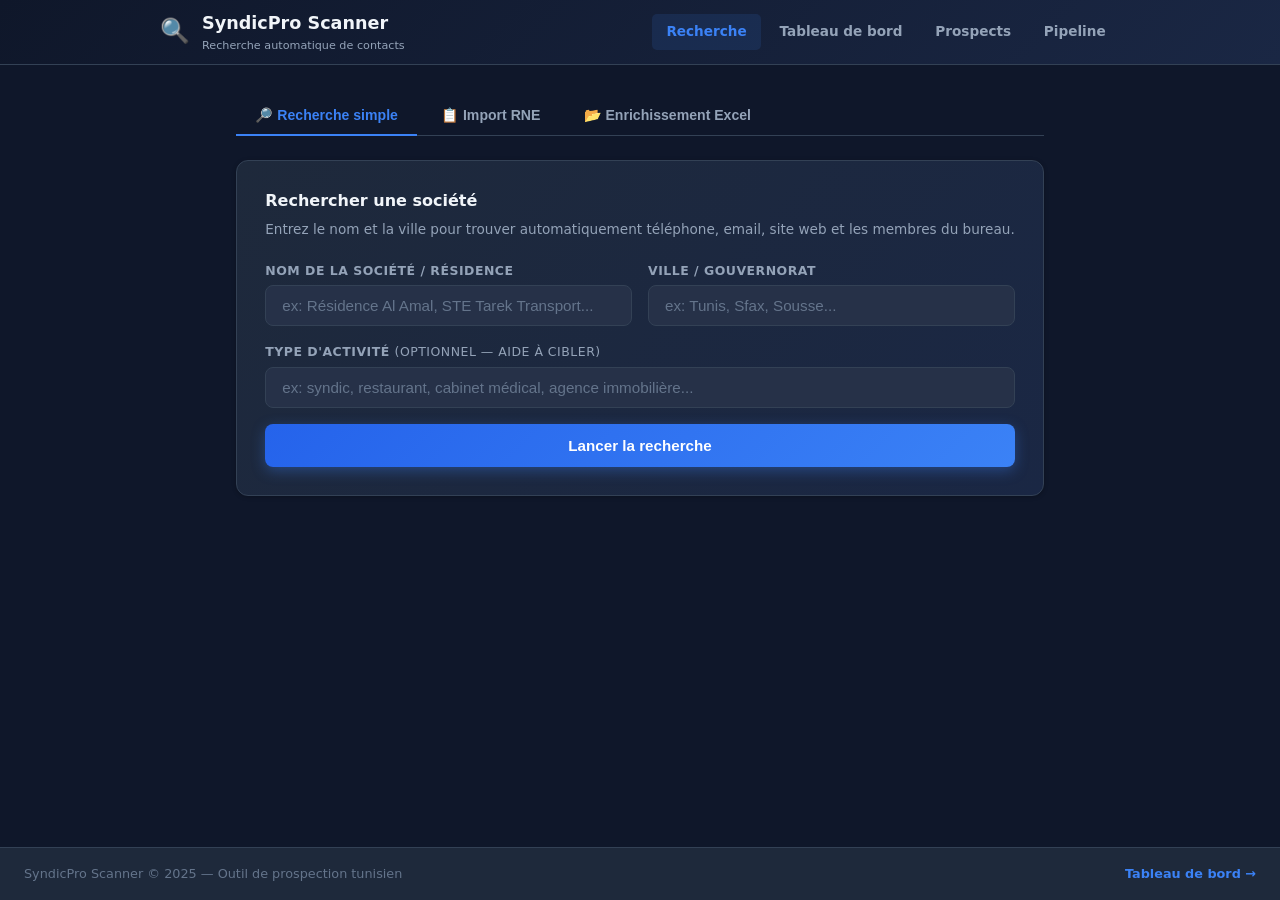
<file: frontend/index.html>
<!DOCTYPE html>
<html lang="fr">
<head>
  <meta charset="UTF-8">
  <meta name="viewport" content="width=device-width, initial-scale=1.0">
  <title>SyndicPro Scanner — Recherche de contacts syndics</title>
  <link rel="stylesheet" href="style.css?v=11">
  <link rel="icon" type="image/svg+xml" href="data:image/svg+xml,<svg xmlns='http://www.w3.org/2000/svg' viewBox='0 0 100 100'><text y='.9em' font-size='90'>🔍</text></svg>">
</head>
<body>

<!-- ── HEADER ── -->
<header class="header">
  <div class="header-inner">
    <div class="brand">
      <span class="brand-icon">🔍</span>
      <div>
        <span class="brand-name">SyndicPro Scanner</span>
        <span class="brand-sub">Recherche automatique de contacts</span>
      </div>
    </div>
    <nav class="nav-links">
      <a href="/" class="nav-link active">Recherche</a>
      <a href="/dashboard" class="nav-link">Tableau de bord</a>
      <a href="/prospects" class="nav-link">Prospects</a>
      <a href="/pipeline" class="nav-link">Pipeline</a>
    </nav>
  </div>
</header>

<!-- ── MAIN ── -->
<main class="container">

  <!-- Onglets -->
  <div class="tabs">
    <button class="tab-btn active" data-tab="search">🔎 Recherche simple</button>
    <button class="tab-btn" data-tab="rne">📋 Import RNE</button>
    <button class="tab-btn" data-tab="excel">📂 Enrichissement Excel</button>
  </div>

  <!-- ─ ONGLET : Recherche simple ─ -->
  <section id="tab-search" class="tab-content active">
    <div class="card search-card">
      <h2 class="card-title">Rechercher une société</h2>
      <p class="card-desc">Entrez le nom et la ville pour trouver automatiquement téléphone, email, site web et les membres du bureau.</p>

      <form id="searchForm" class="search-form">
        <div class="form-row">
          <div class="form-group">
            <label for="inputName">Nom de la société / résidence</label>
            <input type="text" id="inputName" placeholder="ex: Résidence Al Amal, STE Tarek Transport..." required>
          </div>
          <div class="form-group">
            <label for="inputCity">Ville / Gouvernorat</label>
            <input type="text" id="inputCity" placeholder="ex: Tunis, Sfax, Sousse..." required>
          </div>
        </div>
        <div class="form-row">
          <div class="form-group" style="flex:1">
            <label for="inputContext">Type d'activité <span style="color:#94a3b8;font-weight:400">(optionnel — aide à cibler)</span></label>
            <input type="text" id="inputContext" placeholder="ex: syndic, restaurant, cabinet médical, agence immobilière...">
          </div>
        </div>
        <button type="submit" class="btn-primary" id="searchBtn">
          <span id="searchBtnText">Lancer la recherche</span>
          <span id="searchBtnSpinner" class="spinner hidden"></span>
        </button>
      </form>

      <!-- Historique récent -->
      <div id="recentSearches" class="recent-searches" style="display:none;margin-top:1rem;padding-top:1rem;border-top:1px solid var(--border)">
        <div class="recent-label">🕐 Recherches récentes</div>
        <div class="recent-chips" id="recentChips"></div>
      </div>
    </div>

    <!-- Bannière cold start -->
    <div id="coldStartBanner" class="cold-start-banner hidden">
      <div class="spinner" style="width:18px;height:18px;border-width:2px"></div>
      <span>Le serveur se réveille, patientez 15–30 secondes…</span>
    </div>

    <!-- Sélection RNE (plusieurs candidats) -->
    <div id="candidatesBox" class="hidden">
      <div class="card candidates-card">
        <h3 class="card-title">Plusieurs résidences trouvées dans le RNE — choisissez la bonne :</h3>
        <p class="card-desc" style="margin-bottom:.75rem">Cliquez sur la résidence qui correspond à votre recherche.</p>
        <div id="candidatesList" class="candidates-list"></div>
      </div>
    </div>

    <!-- Résultats -->
    <div id="resultBox" class="hidden">
      <div class="card result-card" id="resultCard">
        <div class="result-header">
          <div>
            <h3 id="resName" class="result-name"></h3>
            <span id="resCity" class="result-city"></span>
          </div>
          <div id="resBadge" class="found-badge"></div>
        </div>

        <div class="contacts-grid" id="contactsGrid"></div>

        <div class="confidence-bar-wrap" id="confWrap">
          <div class="conf-label">
            Indice de confiance global : <strong id="confValue"></strong>
          </div>
          <div class="conf-bar-bg">
            <div class="conf-bar-fill" id="confBar"></div>
          </div>
        </div>

        <div id="sourcesRow" class="sources-row"></div>
        <div id="allContactsRow" class="all-contacts-row hidden"></div>
      </div>
    </div>

    <!-- Erreur -->
    <div id="errorBox" class="alert-error hidden"></div>
  </section>

  <!-- ─ ONGLET : Import RNE ─ -->
  <section id="tab-rne" class="tab-content hidden">
    <div class="card">
      <h2 class="card-title">Importer la base RNE (1427 syndics)</h2>
      <p class="card-desc">
        Importez votre fichier Excel SyndicPro (<code>Syndics_Tunisie_SyndicPro_v2.xlsx</code>)
        pour peupler la base de données avec les 1427 syndics. Les contacts seront cherchés
        lors de chaque recherche individuelle.
      </p>

      <div class="upload-zone" id="rneUploadZone">
        <div class="upload-icon">📋</div>
        <p>Glissez-déposez votre fichier RNE ici<br>ou <label for="rneFileInput" class="file-link">parcourir</label></p>
        <input type="file" id="rneFileInput" accept=".xlsx,.xls" class="hidden">
        <p id="rneFileName" class="file-name hidden"></p>
      </div>

      <button class="btn-primary" id="rneImportBtn" disabled>
        <span id="rneImportText">Importer les syndics</span>
        <span id="rneImportSpinner" class="spinner hidden"></span>
      </button>

      <div id="rneResult" class="hidden" style="margin-top:1rem;padding:1rem;background:#dcfce7;border-radius:8px;color:#16a34a;font-weight:600"></div>
      <div id="rneError" class="alert-error hidden"></div>
    </div>
  </section>

  <!-- ─ ONGLET : Import Excel ─ -->
  <section id="tab-excel" class="tab-content hidden">
    <div class="card">
      <h2 class="card-title">Enrichissement en masse via Excel</h2>
      <p class="card-desc">
        Importez un fichier <code>.xlsx</code> contenant une colonne <strong>Nom Résidence (FR)</strong>
        et une colonne <strong>Ville</strong>. Le fichier sera enrichi avec téléphone, email,
        site web et indice de confiance pour chaque ligne.
      </p>

      <div class="upload-zone" id="uploadZone">
        <div class="upload-icon">📄</div>
        <p>Glissez-déposez votre fichier ici<br>ou <label for="fileInput" class="file-link">parcourir</label></p>
        <input type="file" id="fileInput" accept=".xlsx,.xls" class="hidden">
        <p id="fileName" class="file-name hidden"></p>
      </div>

      <div class="form-group" style="margin-top:.75rem">
        <label for="excelContext">Type d'activité <span style="color:#94a3b8;font-weight:400">(optionnel — s'applique à toutes les lignes si la colonne Type est absente)</span></label>
        <input type="text" id="excelContext" placeholder="ex: syndic, restaurant, cabinet médical…">
      </div>

      <button class="btn-primary" id="enrichBtn" disabled style="margin-top:.5rem">
        <span id="enrichBtnText">Enrichir le fichier</span>
        <span id="enrichSpinner" class="spinner hidden"></span>
      </button>

      <div id="enrichProgress" class="enrich-info hidden">
        <div style="display:flex;align-items:center;gap:.75rem;margin-bottom:.5rem">
          <div class="spinner-large"></div>
          <span id="enrichProgText" style="font-size:.88rem;color:var(--text-muted)">Démarrage…</span>
        </div>
        <div class="progress-wrap">
          <div id="enrichProgBar" class="progress-fill" style="width:0%"></div>
        </div>
        <p style="font-size:.78rem;color:var(--text-dim);margin-top:.4rem">Traitement en arrière-plan — restez sur cette page pour télécharger le résultat.</p>
      </div>

      <div id="enrichError" class="alert-error hidden"></div>
    </div>

    <div class="card tips-card">
      <h3 class="card-title">Format requis</h3>
      <table class="tips-table">
        <thead>
          <tr><th>Colonnes requises</th><th>Colonnes ajoutées automatiquement</th></tr>
        </thead>
        <tbody>
          <tr>
            <td>Nom Résidence / Nom (col. A) · Ville (col. B)</td>
            <td>Téléphone · Email · Site Web · Président / Gérant · Membres (bureau) · Adresse officielle · Confiance (%) · Sources · Tous les téléphones · Tous les emails</td>
          </tr>
        </tbody>
      </table>
    </div>
  </section>

</main>

<!-- ── FOOTER ── -->
<footer class="footer">
  <span>SyndicPro Scanner &copy; 2025 — Outil de prospection tunisien</span>
  <a href="/dashboard" class="footer-link">Tableau de bord →</a>
</footer>

<script src="app.js?v=10"></script>
</body>
</html>
</file>
<file: frontend/style.css>
/* ── Reset & Variables ── */
*, *::before, *::after { box-sizing: border-box; margin: 0; padding: 0; }

:root {
  --bg:          #0F172A;
  --bg2:         #1E293B;
  --bg3:         #263148;
  --border:      #334155;
  --border-lt:   #3f5068;
  --blue:        #3B82F6;
  --blue-dk:     #2563EB;
  --blue-lt:     rgba(59,130,246,.12);
  --green:       #10B981;
  --green-lt:    rgba(16,185,129,.12);
  --red:         #EF4444;
  --red-lt:      rgba(239,68,68,.12);
  --amber:       #F59E0B;
  --amber-lt:    rgba(245,158,11,.12);
  --text:        #F1F5F9;
  --text-muted:  #94A3B8;
  --text-dim:    #64748B;
  --white:       #FFFFFF;
  --shadow:      0 4px 24px rgba(0,0,0,.35);
  --shadow-sm:   0 1px 4px rgba(0,0,0,.25);
  --radius:      12px;
  --radius-sm:   8px;
  --radius-xs:   5px;
}

body {
  font-family: 'Segoe UI', system-ui, -apple-system, sans-serif;
  background: var(--bg);
  color: var(--text);
  line-height: 1.55;
  min-height: 100vh;
  display: flex;
  flex-direction: column;
}

/* ── Scrollbar ── */
::-webkit-scrollbar { width: 6px; height: 6px; }
::-webkit-scrollbar-track { background: var(--bg2); }
::-webkit-scrollbar-thumb { background: var(--border); border-radius: 99px; }

/* ── Header ── */
.header {
  background: linear-gradient(135deg, #0F172A 0%, #1a2744 100%);
  border-bottom: 1px solid var(--border);
  padding: 0 1.5rem;
  position: sticky; top: 0; z-index: 100;
  backdrop-filter: blur(8px);
}
.header-inner {
  max-width: 960px; margin: 0 auto;
  display: flex; align-items: center; justify-content: space-between;
  height: 64px; gap: 1rem;
}
.brand { display: flex; align-items: center; gap: .75rem; }
.brand-icon { font-size: 1.5rem; }
.brand-name { font-size: 1.1rem; font-weight: 800; display: block; color: var(--text); }
.brand-sub { font-size: .7rem; color: var(--text-muted); display: block; }

.nav-links { display: flex; gap: .25rem; }
.nav-link {
  padding: .45rem .9rem; border-radius: var(--radius-xs);
  color: var(--text-muted); text-decoration: none;
  font-size: .85rem; font-weight: 600;
  transition: background .15s, color .15s;
}
.nav-link:hover { background: var(--bg3); color: var(--text); }
.nav-link.active { background: var(--blue-lt); color: var(--blue); }

/* ── Container ── */
.container { max-width: 960px; margin: 2rem auto; padding: 0 1.25rem; flex: 1; }

/* ── Tabs ── */
.tabs {
  display: flex; gap: .3rem; margin-bottom: 1.5rem;
  border-bottom: 1px solid var(--border); padding-bottom: 0;
}
.tab-btn {
  background: none; border: none;
  padding: .65rem 1.2rem;
  border-bottom: 2px solid transparent; margin-bottom: -1px;
  font-size: .88rem; font-weight: 600;
  color: var(--text-muted); cursor: pointer;
  transition: color .15s, border-color .15s;
  border-radius: var(--radius-xs) var(--radius-xs) 0 0;
}
.tab-btn:hover { color: var(--text); }
.tab-btn.active { color: var(--blue); border-bottom-color: var(--blue); }

.tab-content { display: none; }
.tab-content.active { display: block; }

/* ── Cards ── */
.card {
  background: var(--bg2);
  border: 1px solid var(--border);
  border-radius: var(--radius);
  padding: 1.75rem;
  margin-bottom: 1.25rem;
  box-shadow: var(--shadow-sm);
}
.card-title { font-size: 1rem; font-weight: 700; margin-bottom: .35rem; color: var(--text); }
.card-desc { font-size: .85rem; color: var(--text-muted); margin-bottom: 1.25rem; line-height: 1.6; }

/* ── Search form ── */
.search-card { background: linear-gradient(135deg, var(--bg2) 0%, #1a2744 100%); }
.search-form { display: flex; flex-direction: column; gap: 1rem; }
.form-row { display: flex; gap: 1rem; flex-wrap: wrap; }
.form-group { flex: 1; min-width: 180px; display: flex; flex-direction: column; gap: .3rem; position: relative; }
.form-group label { font-size: .78rem; font-weight: 700; color: var(--text-muted); text-transform: uppercase; letter-spacing: .04em; }
.form-group input {
  padding: .7rem 1rem;
  background: var(--bg3);
  border: 1px solid var(--border);
  border-radius: var(--radius-sm);
  font-size: .95rem; color: var(--text);
  transition: border-color .15s, box-shadow .15s;
  outline: none;
}
.form-group input::placeholder { color: var(--text-dim); }
.form-group input:focus {
  border-color: var(--blue);
  box-shadow: 0 0 0 3px rgba(59,130,246,.18);
}

/* Autocomplete dropdown */
.autocomplete-list {
  position: absolute; top: calc(100% + 4px); left: 0; right: 0;
  background: var(--bg2); border: 1px solid var(--border);
  border-radius: var(--radius-sm); z-index: 200;
  max-height: 200px; overflow-y: auto;
  box-shadow: var(--shadow);
}
.autocomplete-item {
  padding: .55rem 1rem; font-size: .88rem; cursor: pointer;
  color: var(--text); transition: background .1s;
}
.autocomplete-item:hover, .autocomplete-item.active { background: var(--bg3); color: var(--blue); }

/* Recent searches */
.recent-searches { margin-top: .75rem; }
.recent-label { font-size: .75rem; color: var(--text-dim); margin-bottom: .4rem; }
.recent-chips { display: flex; flex-wrap: wrap; gap: .4rem; }
.recent-chip {
  background: var(--bg3); border: 1px solid var(--border);
  border-radius: 99px; padding: .2rem .75rem;
  font-size: .78rem; color: var(--text-muted); cursor: pointer;
  transition: background .15s, color .15s;
}
.recent-chip:hover { background: var(--blue-lt); color: var(--blue); border-color: var(--blue); }

/* ── Buttons ── */
.btn-primary {
  display: inline-flex; align-items: center; justify-content: center; gap: .5rem;
  background: linear-gradient(135deg, var(--blue-dk), var(--blue));
  color: var(--white); border: none; border-radius: var(--radius-sm);
  padding: .8rem 2rem; font-size: .95rem; font-weight: 700;
  cursor: pointer; transition: transform .1s, box-shadow .15s;
  box-shadow: 0 4px 14px rgba(59,130,246,.35);
}
.btn-primary:hover { transform: translateY(-1px); box-shadow: 0 6px 20px rgba(59,130,246,.45); }
.btn-primary:active { transform: scale(.98); }
.btn-primary:disabled { background: var(--bg3); color: var(--text-dim); box-shadow: none; cursor: not-allowed; }

.btn-secondary {
  display: inline-flex; align-items: center; gap: .4rem;
  background: var(--bg3); color: var(--text-muted);
  border: 1px solid var(--border); border-radius: var(--radius-sm);
  padding: .5rem 1.1rem; font-size: .85rem; font-weight: 600;
  cursor: pointer; transition: background .15s, color .15s; text-decoration: none;
}
.btn-secondary:hover { background: var(--border); color: var(--text); }

.btn-danger {
  background: var(--red-lt); color: var(--red);
  border: 1px solid rgba(239,68,68,.3);
  border-radius: var(--radius-sm); padding: .5rem 1.1rem;
  font-size: .85rem; font-weight: 600; cursor: pointer;
  transition: background .15s;
}
.btn-danger:hover { background: rgba(239,68,68,.22); }

/* ── Result card ── */
.result-header {
  display: flex; justify-content: space-between; align-items: flex-start;
  margin-bottom: 1.25rem; flex-wrap: wrap; gap: .5rem;
}
.result-name { font-size: 1.15rem; font-weight: 800; color: var(--text); }
.result-city { font-size: .82rem; color: var(--text-muted); margin-top: .2rem; }

.found-badge { padding: .3rem .85rem; border-radius: 20px; font-size: .75rem; font-weight: 700; white-space: nowrap; }
.found-badge.found { background: var(--green-lt); color: var(--green); border: 1px solid rgba(16,185,129,.25); }
.found-badge.not-found { background: var(--red-lt); color: var(--red); border: 1px solid rgba(239,68,68,.25); }
.found-badge.cached { background: var(--amber-lt); color: var(--amber); border: 1px solid rgba(245,158,11,.25); }

/* Contact items */
.contacts-grid {
  display: grid; grid-template-columns: repeat(auto-fit, minmax(190px, 1fr));
  gap: .75rem; margin-bottom: 1.25rem;
}
.contact-item {
  background: var(--bg3); border: 1px solid var(--border);
  border-radius: var(--radius-sm); padding: .85rem 1rem;
  position: relative; transition: border-color .15s;
}
.contact-item:hover { border-color: var(--border-lt); }
.contact-item.has-value { border-color: rgba(59,130,246,.3); }
.contact-icon { font-size: 1rem; margin-bottom: .3rem; }
.contact-label {
  font-size: .68rem; font-weight: 700; color: var(--text-dim);
  text-transform: uppercase; letter-spacing: .06em; margin-bottom: .25rem;
}
.contact-value { font-size: .92rem; font-weight: 600; color: var(--text); word-break: break-all; }
.contact-value a { color: var(--blue); text-decoration: none; }
.contact-value a:hover { text-decoration: underline; }
.contact-empty { color: var(--text-dim); font-weight: 400; font-style: italic; font-size: .85rem; }

/* Copy + action buttons */
.contact-actions { position: absolute; top: .5rem; right: .5rem; display: flex; gap: .25rem; opacity: 0; transition: opacity .15s; }
.contact-item:hover .contact-actions { opacity: 1; }
.btn-copy, .btn-action {
  background: var(--bg2); border: 1px solid var(--border);
  border-radius: 4px; padding: .2rem .38rem; cursor: pointer;
  font-size: .72rem; line-height: 1; transition: background .15s, color .15s; color: var(--text-muted);
}
.btn-copy:hover { background: var(--blue-lt); border-color: var(--blue); color: var(--blue); }
.btn-action:hover { background: var(--green-lt); border-color: var(--green); color: var(--green); }

/* Confidence bar */
.confidence-bar-wrap { margin-bottom: 1rem; }
.conf-label { font-size: .8rem; color: var(--text-muted); margin-bottom: .35rem; }
.conf-bar-bg { background: var(--bg3); border-radius: 99px; height: 8px; overflow: hidden; }
.conf-bar-fill { height: 100%; border-radius: 99px; transition: width .7s cubic-bezier(.22,.68,0,1.2); }

.sources-row { font-size: .78rem; color: var(--text-dim); }
.source-chip {
  display: inline-block; background: var(--blue-lt); color: var(--blue);
  border-radius: 99px; padding: .18rem .6rem; margin: .15rem;
  font-weight: 600; font-size: .72rem; border: 1px solid rgba(59,130,246,.2);
}

.all-contacts-row {
  margin-top: .75rem; font-size: .82rem; color: var(--text-muted);
  border-top: 1px solid var(--border); padding-top: .75rem;
}
.toggle-link { color: var(--blue); cursor: pointer; font-size: .78rem; text-decoration: underline; }

/* Members */
.members-section { margin-bottom: .85rem; }
.members-title {
  font-size: .75rem; font-weight: 700; color: var(--text-dim);
  text-transform: uppercase; letter-spacing: .05em; margin-bottom: .5rem;
}
.members-grid { display: grid; grid-template-columns: repeat(auto-fit, minmax(180px, 1fr)); gap: .5rem; }
.member-card {
  border-radius: var(--radius-sm); padding: .7rem .9rem;
  border: 1px solid var(--border); background: var(--bg3);
}
.member-card.role-president { background: rgba(59,130,246,.08); border-color: rgba(59,130,246,.3); }
.member-card.role-tresorier { background: rgba(245,158,11,.08); border-color: rgba(245,158,11,.3); }
.member-role { font-size: .68rem; font-weight: 700; color: var(--text-dim); text-transform: uppercase; letter-spacing: .04em; margin-bottom: .15rem; }
.member-name { font-size: .9rem; font-weight: 600; color: var(--text); }
.member-name-latin { font-size: .78rem; color: var(--text-muted); font-style: italic; }

.address-row { font-size: .83rem; color: var(--text-muted); margin-bottom: .5rem; padding: .5rem 0; border-top: 1px solid var(--border); }
.extras-row { font-size: .8rem; color: var(--text-dim); margin-bottom: .25rem; }

/* ── Upload zone ── */
.upload-zone {
  border: 2px dashed var(--border); border-radius: var(--radius);
  padding: 2.5rem 1rem; text-align: center; cursor: pointer;
  transition: border-color .15s, background .15s; margin-bottom: 1.25rem;
}
.upload-zone:hover, .upload-zone.drag-over { border-color: var(--blue); background: var(--blue-lt); }
.upload-icon { font-size: 2.5rem; margin-bottom: .5rem; }
.upload-zone p { font-size: .88rem; color: var(--text-muted); line-height: 1.8; }
.file-link { color: var(--blue); cursor: pointer; font-weight: 600; }
.file-name { font-weight: 600; color: var(--green); margin-top: .5rem; }

/* ── Stats grid ── */
.stats-grid {
  display: grid; grid-template-columns: repeat(auto-fit, minmax(130px, 1fr));
  gap: 1rem; margin-bottom: 1.5rem;
}
.stat-card {
  background: var(--bg2); border: 1px solid var(--border);
  border-radius: var(--radius); padding: 1.1rem 1.25rem; text-align: center;
  transition: border-color .15s, transform .15s;
}
.stat-card:hover { border-color: var(--border-lt); transform: translateY(-1px); }
.stat-number { font-size: 1.9rem; font-weight: 800; color: var(--blue); line-height: 1; }
.stat-label { font-size: .72rem; color: var(--text-dim); margin-top: .35rem; font-weight: 600; text-transform: uppercase; letter-spacing: .04em; }

/* ── Results table ── */
.results-toolbar {
  display: flex; align-items: center; gap: .6rem; flex-wrap: wrap; margin-bottom: 1rem;
}
.filter-select {
  padding: .48rem .85rem; background: var(--bg3);
  border: 1px solid var(--border); border-radius: var(--radius-sm);
  font-size: .85rem; color: var(--text); outline: none; cursor: pointer;
}
.filter-select:focus { border-color: var(--blue); }

/* Search in table */
.table-search {
  padding: .48rem .9rem; background: var(--bg3);
  border: 1px solid var(--border); border-radius: var(--radius-sm);
  font-size: .85rem; color: var(--text); outline: none; flex: 1; min-width: 160px;
}
.table-search::placeholder { color: var(--text-dim); }
.table-search:focus { border-color: var(--blue); }

.results-table-wrap { overflow-x: auto; }
.results-table { width: 100%; border-collapse: collapse; font-size: .83rem; }
.results-table th {
  padding: .65rem .9rem; text-align: left; font-weight: 700;
  color: var(--text-dim); background: var(--bg3);
  border-bottom: 1px solid var(--border); white-space: nowrap;
  cursor: pointer; user-select: none; transition: color .15s;
}
.results-table th:hover { color: var(--blue); }
.results-table th.sorted-asc::after { content: ' ↑'; color: var(--blue); }
.results-table th.sorted-desc::after { content: ' ↓'; color: var(--blue); }
.results-table td {
  padding: .6rem .9rem; border-bottom: 1px solid rgba(51,65,85,.5);
  vertical-align: middle; color: var(--text);
}
.results-table tr:hover td { background: var(--bg3); }

.badge-found { background: var(--green-lt); color: var(--green); padding: .15rem .55rem; border-radius: 99px; font-size: .7rem; font-weight: 700; white-space: nowrap; border: 1px solid rgba(16,185,129,.25); }
.badge-not-found { background: var(--red-lt); color: var(--red); padding: .15rem .55rem; border-radius: 99px; font-size: .7rem; font-weight: 700; white-space: nowrap; }
.badge-verified { background: var(--blue-lt); color: var(--blue); border: 1px solid rgba(59,130,246,.25); padding: .1rem .4rem; border-radius: 999px; font-size: .68rem; font-weight: 700; margin-left: .25rem; }

.conf-pill { display: inline-block; padding: .15rem .55rem; border-radius: 99px; font-size: .72rem; font-weight: 700; white-space: nowrap; }

/* ── Alerts ── */
.alert-error {
  background: var(--red-lt); color: var(--red);
  border: 1px solid rgba(239,68,68,.3);
  border-radius: var(--radius-sm); padding: .8rem 1.1rem;
  font-size: .85rem; font-weight: 600; margin-top: 1rem;
}

/* ── Spinner ── */
.spinner { width:16px; height:16px; border:2px solid rgba(255,255,255,.3); border-top-color:white; border-radius:50%; animation:spin .65s linear infinite; display:inline-block; }
.spinner-large { width:36px; height:36px; border:3px solid var(--border); border-top-color:var(--blue); border-radius:50%; animation:spin .65s linear infinite; margin:0 auto 1rem; }
@keyframes spin { to { transform: rotate(360deg); } }

/* ── Toast notifications ── */
.toast-container { position: fixed; bottom: 1.5rem; right: 1.5rem; z-index: 9999; display: flex; flex-direction: column; gap: .5rem; pointer-events: none; }
.toast {
  background: var(--bg2); border: 1px solid var(--border);
  border-radius: var(--radius-sm); padding: .75rem 1.1rem;
  font-size: .85rem; font-weight: 600; color: var(--text);
  box-shadow: var(--shadow); pointer-events: all;
  display: flex; align-items: center; gap: .6rem;
  animation: toastIn .25s ease; max-width: 320px;
}
.toast.success { border-color: rgba(16,185,129,.4); }
.toast.error   { border-color: rgba(239,68,68,.4); }
.toast.info    { border-color: rgba(59,130,246,.4); }
@keyframes toastIn { from { opacity:0; transform: translateY(8px); } to { opacity:1; transform: none; } }

/* ── Progress bar (enrich) ── */
.enrich-info { padding: 1.25rem; }
.progress-wrap { background: var(--bg3); border-radius: 99px; height: 8px; overflow: hidden; margin: .6rem 0; }
.progress-fill { height: 100%; background: linear-gradient(90deg, var(--blue-dk), var(--blue)); border-radius: 99px; transition: width .4s ease; }

/* ── Cold start banner ── */
.cold-start-banner {
  display: flex; align-items: center; gap: .75rem;
  background: var(--amber-lt); border: 1px solid rgba(245,158,11,.3);
  border-radius: var(--radius); padding: .75rem 1rem; margin: .75rem 0;
  color: var(--amber); font-size: .85rem; font-weight: 500;
}

/* ── Candidates ── */
.candidates-card { border-color: rgba(245,158,11,.4); background: rgba(245,158,11,.05); }
.candidates-list { display: flex; flex-direction: column; gap: .5rem; }
.candidate-item {
  padding: .75rem 1rem; border: 1px solid var(--border);
  border-radius: var(--radius-sm); cursor: pointer;
  transition: background .15s, border-color .15s; background: var(--bg3);
}
.candidate-item:hover { background: var(--blue-lt); border-color: rgba(59,130,246,.4); }
.candidate-name { font-weight: 700; font-size: .92rem; color: var(--text); }
.candidate-name-ar { font-size: .82rem; color: var(--text-muted); direction: rtl; margin-top: .15rem; }
.candidate-id { font-size: .73rem; color: var(--text-dim); margin-top: .25rem; font-family: monospace; }

/* ── Tips table ── */
.tips-table { width: 100%; border-collapse: collapse; font-size: .83rem; }
.tips-table th, .tips-table td { padding: .6rem .9rem; text-align: left; border-bottom: 1px solid var(--border); }
.tips-table th { font-weight: 700; color: var(--text-dim); background: var(--bg3); }
.tips-table td { color: var(--text-muted); }

/* ── Modal ── */
.modal-overlay { position: fixed; inset: 0; background: rgba(0,0,0,.6); z-index: 500; display: flex; align-items: center; justify-content: center; padding: 1rem; backdrop-filter: blur(4px); }
.modal-box { background: var(--bg2); border: 1px solid var(--border); border-radius: var(--radius); box-shadow: var(--shadow); width: 100%; max-width: 540px; max-height: 90vh; overflow-y: auto; display: flex; flex-direction: column; }
.modal-header { display: flex; justify-content: space-between; align-items: center; padding: 1.25rem 1.5rem 1rem; border-bottom: 1px solid var(--border); }
.modal-header h3 { font-size: .98rem; font-weight: 700; color: var(--text); }
.modal-close { background: none; border: none; font-size: 1.1rem; cursor: pointer; color: var(--text-muted); padding: .2rem .5rem; border-radius: 4px; }
.modal-close:hover { background: var(--bg3); color: var(--text); }
.modal-body { padding: 1.25rem 1.5rem; display: flex; flex-direction: column; gap: .75rem; }
.modal-body label { font-size: .78rem; font-weight: 700; color: var(--text-muted); text-transform: uppercase; letter-spacing: .04em; }
.modal-body input, .modal-body textarea {
  padding: .6rem .9rem; background: var(--bg3); border: 1px solid var(--border);
  border-radius: var(--radius-sm); font-size: .88rem; color: var(--text); outline: none; width: 100%;
}
.modal-body input:focus, .modal-body textarea:focus { border-color: var(--blue); }
.modal-footer { display: flex; justify-content: flex-end; gap: .75rem; padding: 1rem 1.5rem; border-top: 1px solid var(--border); }

/* ── Actions cell ── */
.actions-cell { white-space: nowrap; }
.btn-icon {
  background: var(--bg3); border: 1px solid var(--border);
  border-radius: var(--radius-xs); padding: .25rem .45rem;
  cursor: pointer; font-size: .82rem; transition: background .15s; margin: 0 .1rem; color: var(--text-muted);
}
.btn-icon:hover { background: var(--blue-lt); border-color: rgba(59,130,246,.4); color: var(--blue); }
.btn-icon:disabled { opacity: .35; cursor: not-allowed; }

/* ── Email agent ── */
.email-config { background: var(--bg3); border: 1px solid var(--border); border-radius: var(--radius-sm); padding: 1.1rem 1.4rem; margin-bottom: 1rem; }
.email-config h4 { margin: 0 0 .8rem; font-size: .88rem; font-weight: 700; color: var(--text); }
.email-row { display: flex; gap: 1rem; align-items: center; flex-wrap: wrap; }
.email-row label { font-size: .82rem; color: var(--text-muted); white-space: nowrap; }
.email-row select, .email-row input[type=number] { padding: .42rem .8rem; background: var(--bg2); border: 1px solid var(--border); border-radius: var(--radius-sm); font-size: .85rem; color: var(--text); }
.campaign-status { background: rgba(16,185,129,.07); border: 1px solid rgba(16,185,129,.25); border-radius: var(--radius-sm); padding: 1rem 1.4rem; margin-top: 1rem; display: none; }
.campaign-status.error { background: var(--red-lt); border-color: rgba(239,68,68,.3); }
.progress-bar-wrap { background: var(--bg3); border-radius: 99px; height: 6px; margin: .6rem 0; }
.progress-bar { background: linear-gradient(90deg, var(--blue-dk), var(--blue)); height: 6px; border-radius: 99px; transition: width .4s; }
.email-table-wrap { overflow-x: auto; }
.email-table { width: 100%; border-collapse: collapse; font-size: .82rem; }
.email-table th { background: var(--bg3); padding: .6rem .8rem; text-align: left; border-bottom: 1px solid var(--border); color: var(--text-dim); font-weight: 700; }
.email-table td { padding: .55rem .8rem; border-bottom: 1px solid rgba(51,65,85,.4); color: var(--text); vertical-align: middle; }
.badge-sent { background: var(--green-lt); color: var(--green); padding: .15rem .55rem; border-radius: 99px; font-size: .72rem; font-weight: 600; border: 1px solid rgba(16,185,129,.25); }
.badge-pending { background: var(--amber-lt); color: var(--amber); padding: .15rem .55rem; border-radius: 99px; font-size: .72rem; }
.preview-iframe { width: 100%; height: 480px; border: 1px solid var(--border); border-radius: var(--radius-sm); background: #fff; }

/* ── Cache badge ── */
.cache-badge { display: inline-flex; align-items: center; gap: .3rem; background: var(--bg3); border: 1px solid var(--border); border-radius: 999px; padding: .15rem .6rem; font-size: .7rem; color: var(--text-dim); margin-left: .5rem; font-weight: 500; }

/* ── Misc ── */
.hidden { display: none !important; }
code { background: var(--bg3); border: 1px solid var(--border); padding: .1em .4em; border-radius: 4px; font-size: .82em; color: var(--blue); }

/* ── Footer ── */
.footer {
  background: var(--bg2); border-top: 1px solid var(--border);
  padding: 1rem 1.5rem; display: flex; justify-content: space-between;
  align-items: center; font-size: .8rem; color: var(--text-dim); flex-wrap: wrap; gap: .5rem;
}
.footer-link { color: var(--blue); text-decoration: none; font-weight: 600; }
.footer-link:hover { text-decoration: underline; }

/* ── Responsive ── */
@media (max-width: 640px) {
  .header-inner { height: auto; padding: .75rem 0; flex-direction: column; align-items: flex-start; gap: .5rem; }
  .brand-sub { display: none; }
  .stats-grid { grid-template-columns: 1fr 1fr; }
  .btn-primary { width: 100%; }
  .form-row { flex-direction: column; }
  .container { margin: 1rem auto; }
  .tabs { overflow-x: auto; padding-bottom: 0; gap: 0; }
  .tab-btn { font-size: .82rem; padding: .55rem .9rem; }
}
</file>
